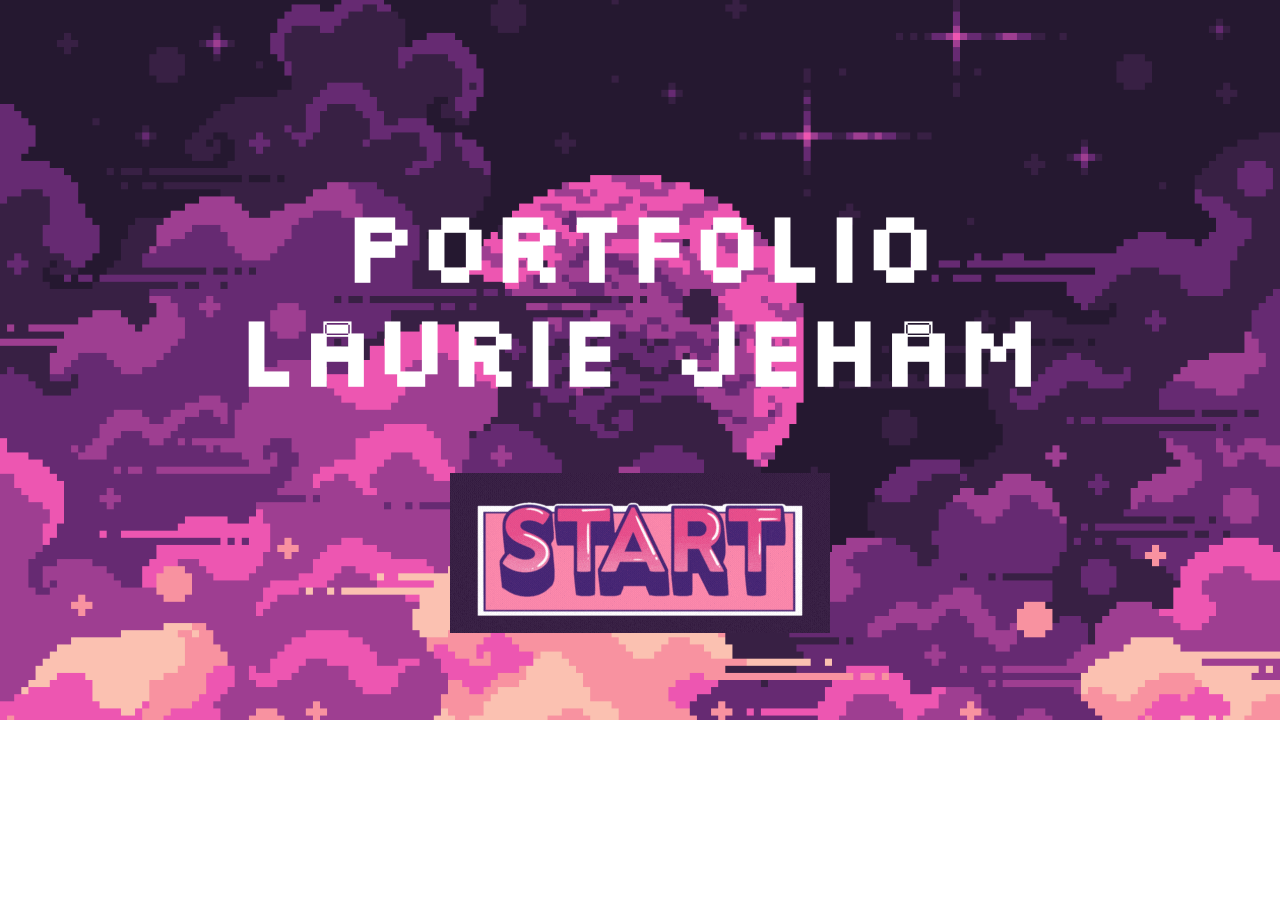
<file: index.html>
<!DOCTYPE html>
<html lang="en">
<head>
    <meta charset="UTF-8">
    <title>Title</title>
    <link href="style/index.css" rel="stylesheet">
</head>
<body>
<div class="starter">
    <div class ="titre">
        <h1>PORTFOLIO</h1>
        <h1 class="name">LAURIE JEHAM</h1>
        <a href="page/presentation.html" class="start" ><img src="img/startbutton.gif"></a>
    </div>
</div>
</body>
</html>
</file>
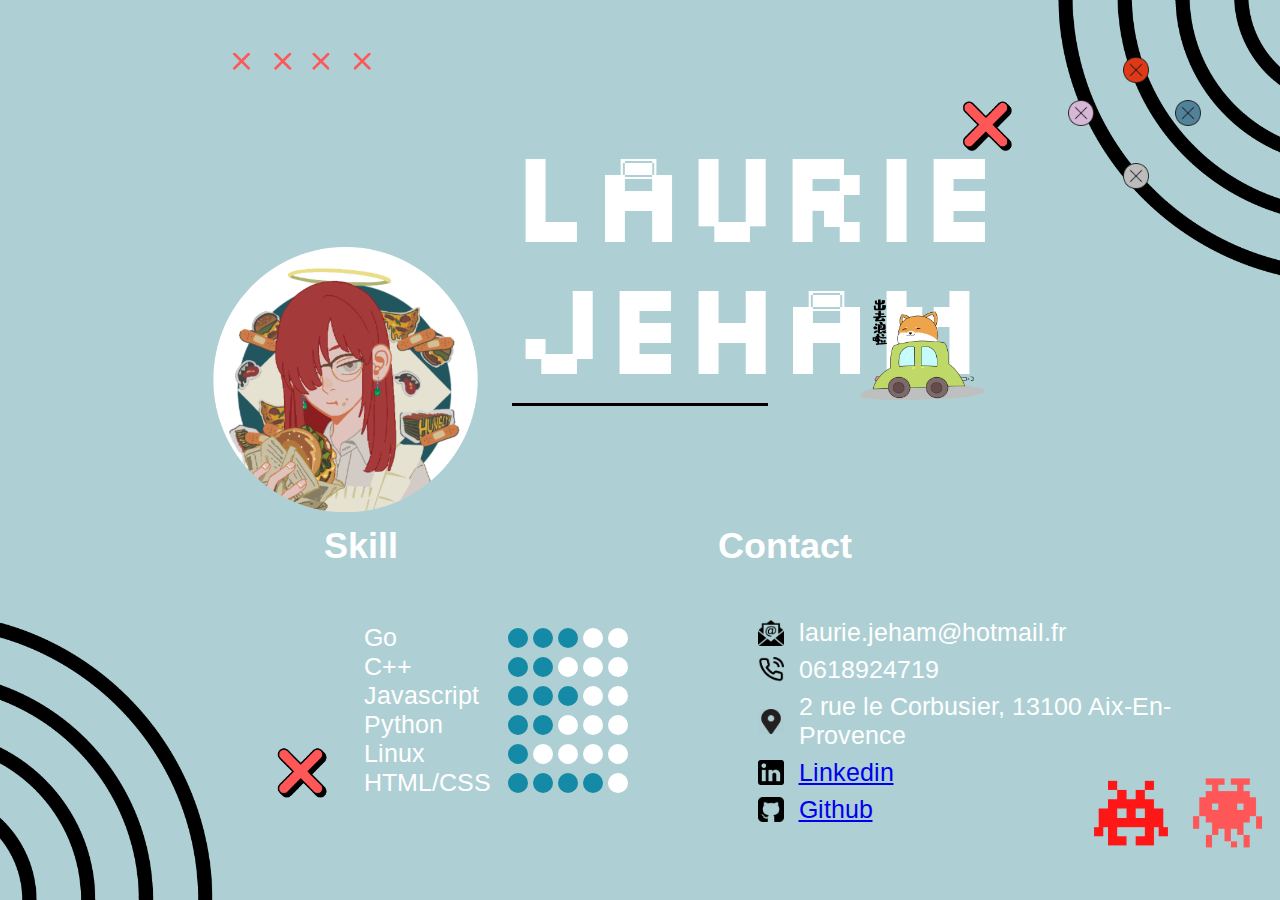
<file: page/contact.html>
<!DOCTYPE html>
<html lang="en">
<head>
    <meta charset="UTF-8">
    <title>Title</title>
    <link href="../style/contact.css" rel="stylesheet">
</head>
<body>
<div class ="container">
    <div class ="redirection">
        <div class="one">
            <div class="red_projets"><a href="project.html"><img class="up_cross cross" src="../img/red_cross.png">
                <span class="caption">PROJETS</span>
            </a></div>
        </div>
        <div class="two">
            <div class="blue_contact">
                <a href="contact.html">
                    <img class="right_cross cross" src="../img/blue_cross.png">
                    <span class="caption_contact">CONTACT</span></a>
            </div>
        </div>
        <div class="three">
            <div class="grey_stage">
                <a href="stage.html">
                    <img class="bottom_cross cross" src="../img/gray_cross.png">
                    <span class="caption_stage">STAGE</span></a>
            </div>
        </div>
        <div class="four">
            <div class="pink_presentation">
                <a href="presentation.html">
                    <img class="left_cross cross" src="../img/pink_cross.png">
                    <span class="caption_pres">PRESENTATION</span></a>
            </div>
        </div>
    </div>
    <div class="title">
        <h1>LAURIE JEHAM</h1>
        <img class ="shib" src="../img/icon_shiba.png">
    </div>
 <img class="profil_picture" src="../img/profil_picture.png">
    <div class = "text">
        <div class = "skills">
            <h2 class ="title2">Skill</h2>
            <div class ="skill_rate">
                <ul>
                    <li>Go</li>
                    <li>C++</li>
                    <li>Javascript</li>
                    <li>Python</li>
                    <li>Linux</li>
                    <li>HTML/CSS</li>
                </ul>
                <div class ="point_skill">
                <div class="circle_go circle_pack">
                    <div class="blue_circle"></div>
                    <div class="blue_circle"></div>
                    <div class="blue_circle"></div>
                    <div class="white_circle"></div>
                    <div class="white_circle"></div>
                </div>
                <div class="circle_c circle_pack">
                    <div class="blue_circle"></div>
                    <div class="blue_circle"></div>
                    <div class="white_circle"></div>
                    <div class="white_circle"></div>
                    <div class="white_circle"></div>
                </div>
                <div class="circle_js circle_pack">
                    <div class="blue_circle"></div>
                    <div class="blue_circle"></div>
                    <div class="blue_circle"></div>
                    <div class="white_circle"></div>
                    <div class="white_circle"></div>
                </div>
                <div class="circle_python circle_pack">
                    <div class="blue_circle"></div>
                    <div class="blue_circle"></div>
                    <div class="white_circle"></div>
                    <div class="white_circle"></div>
                    <div class="white_circle"></div>
                </div>
                <div class="circle_linux circle_pack">
                    <div class="blue_circle"></div>
                    <div class="white_circle"></div>
                    <div class="white_circle"></div>
                    <div class="white_circle"></div>
                    <div class="white_circle"></div>
                </div>
                <div class="circle_html circle_pack">
                    <div class="blue_circle"></div>
                    <div class="blue_circle"></div>
                    <div class="blue_circle"></div>
                    <div class="blue_circle"></div>
                    <div class="white_circle"></div>
                </div>
                </div>
            </div>

        </div>
        <div class = "contact">
           <h2 class ="title2">Contact</h2>
            <ul class="information">
                <li><img class="icon" src="../img/icon_mail.png">laurie.jeham@hotmail.fr</li>
                <li><img class="icon" src="../img/icon_phone.png">0618924719</li>
                <li><img class="icon" src="../img/icon_pointer.png">2 rue le Corbusier, 13100 Aix-En-Provence</li>
                <li><img class="icon" src="../img/logo_linkedin.png"><a href="https://www.linkedin.com/in/laurie-jeham-9156a6168/?originalSubdomain=fr">Linkedin</a></li>
                <li><img class="icon" src="../img/logo_github.png"><a href="https://github.com/Lunasphys">Github</a></li>
            </ul>
        </div>
    </div>
</div>
</body>
</html>
</file>
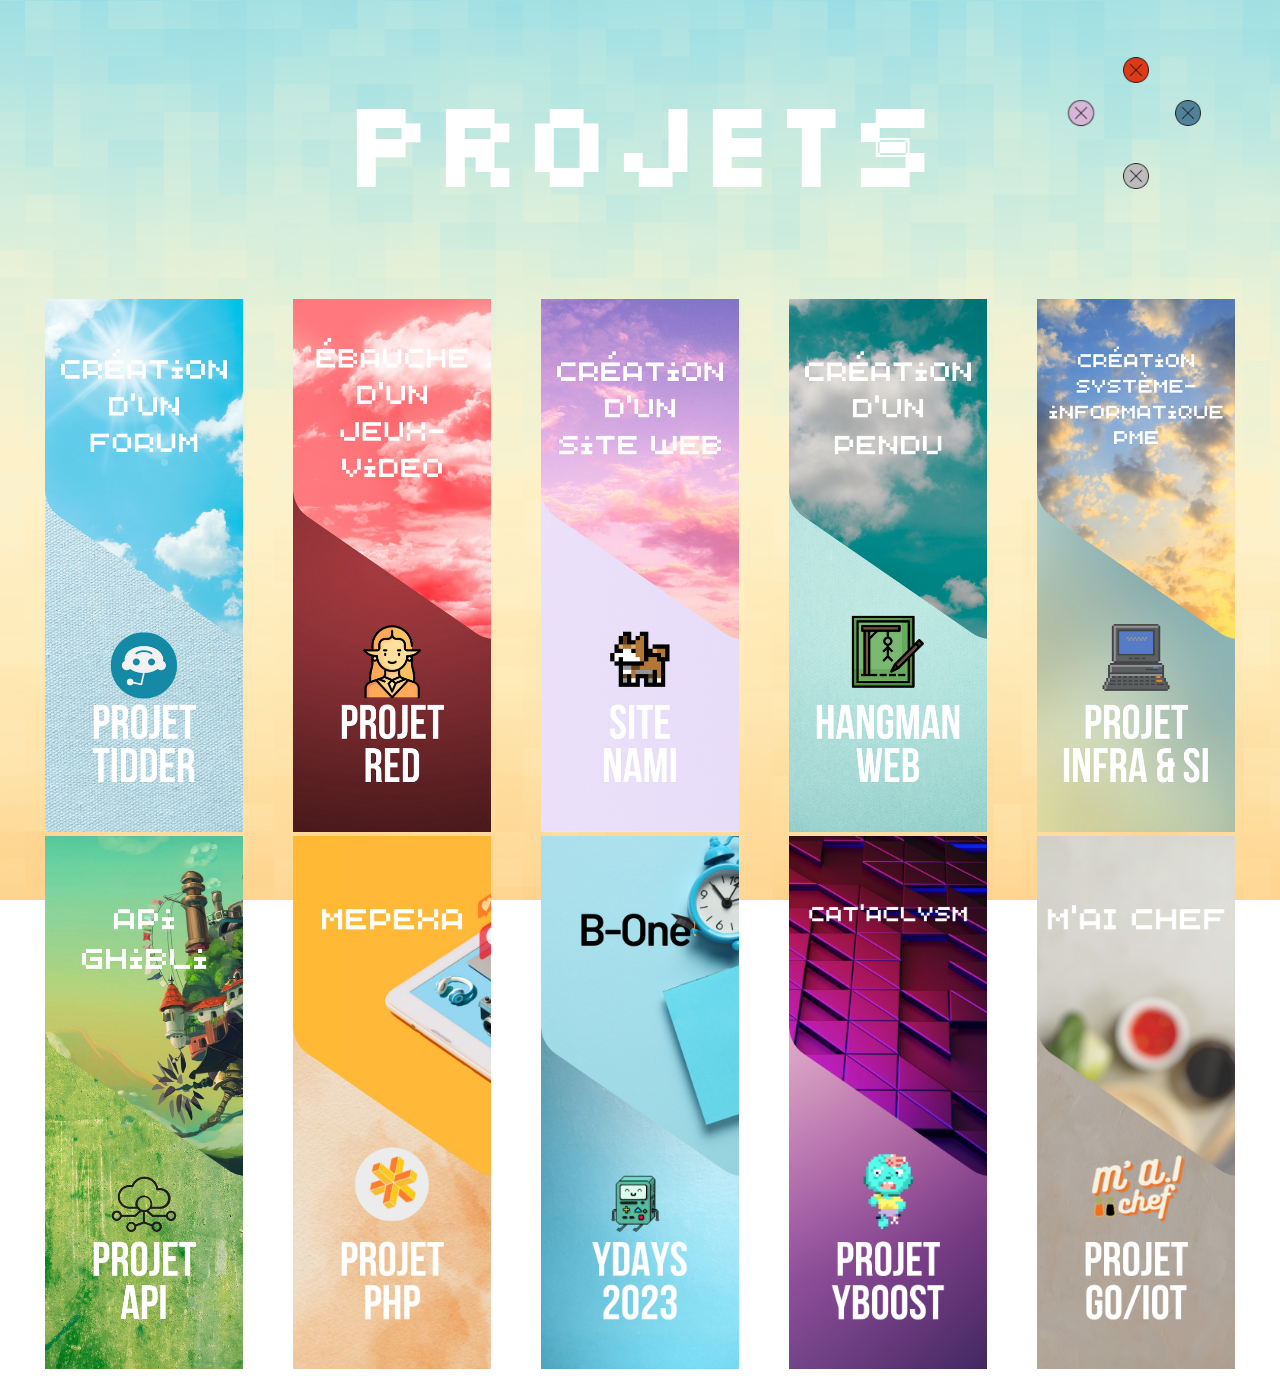
<file: page/project.html>
<!DOCTYPE html>
<html lang="en">
<head>
    <meta charset="UTF-8">
    <title>Title</title>
    <link href="../style/project.css" rel="stylesheet">
</head>
<body>

<div class="container">
    <div class="title">
        <h1>PROJETS</h1>
    </div>
    <div class ="redirection">
        <div class="one">
            <div class="red_projets"><a href="project.html"><img class="up_cross cross" src="../img/red_cross.png">
                <span class="caption">PROJETS</span>
            </a></div>
        </div>
        <div class="two">
            <div class="blue_contact">
                <a href="contact.html">
                    <img class="right_cross cross" src="../img/blue_cross.png">
                    <span class="caption_contact">CONTACT</span></a>
            </div>
        </div>
        <div class="three">
            <div class="grey_stage">
                <a href="stage.html">
                    <img class="bottom_cross cross" src="../img/gray_cross.png">
                    <span class="caption_stage">STAGE</span></a>
            </div>
        </div>
        <div class="four">
            <div class="pink_presentation">
                <a href="presentation.html">
                    <img class="left_cross cross" src="../img/pink_cross.png">
                    <span class="caption_pres">PRESENTATION</span></a>
            </div>
        </div>
    </div>
    <div class="projects_case">
        <div class="projet_tidder popup" onclick="myFunction()">
            <div class="popuptext" id="myPopup">
                <div class="container_popup">
                    <div class="title_popup">
                        <h2>Projet Tidder</h2>
                        <img class="logo_tidder" src="../img/logo_tidder.png">
                    </div>
                    <div class="first_square">
                        <p class="text_pres_hangman">L'idée de base était la création d'un forum. Le projet s'est étoffé pour devenir un réseau social à part entière aux allures de Reddit.
                            Création de compte, création de sujet, forum communautaire, upvote, ban, admin, modérateur, barre de recherche.
                            Nous étions 3 pour réaliser ce projet durant 3 mois.
                            Ce fut lus gros projet de l'année. Ce projet nous a permis de passer devant un second jury et de gagner la possibilité de présenter ce projet aux Ydays de l'année prochaine. </p>
                        <div class="github_link">
                            <p>Lien Github</p>
                            <a href="https://github.com/Nimajjj/Tidder"><img class="icon_gith" src="../img/icon_github.png"></a>
                        </div>
                    </div>
                    <div class="second_square">
                        <div class="img_project">
                            <img class="tidder_img" src="../img/img_tidder.png">
                        </div>
                        <div class="technologies">
                            <p>Technologies</p>
                            <div class="first_line">
                                <img class="logo" src="../img/logo_go.png">
                                <img class="logo" src="../img/JavaScript_logo.png">
                            </div>
                            <div class="second_line">
                                <img class="logo" src="../img/logo_html.png">
                                <img class="logo css" src="../img/logo_css.png">
                            </div>
                            <div class="third_line"><img class="logo" src="../img/logo_mysql.png"></div>
                        </div>
                    </div>
                </div>
            </div>
            <img class ="pres_projet" src="../img/tidder.png">
        </div>
        <div class="projet_red popup" onclick="myFunction2()"><img class ="pres_projet" src="../img/redproject.png">
            <div class="popuptext" id="myPopup2">
                <div class="container_popup">
                    <div class="title_popup">
                        <h2>Projet Red</h2>
                        <img class="logo_tidder" src="../img/elves.png">
                    </div>
                    <div class="first_square">
                        <p class="text_pres">Le Projet Red nous a forcé à réutiliser notre apprentissage sur un cas concret afin de comprendre et valider les notions que nous avions vu durant le premier module.
                            Grâce au Challenge Go nous avons pu construire une ébauche d’un jeu vidéo. Ce fut la prémière grosse épreuve de l'année et l'une des expériences qui m'a le plus plû.
                        </p>
                        <div class="github_link">
                            <p>Lien Github</p>
                            <a href="https://github.com/Lunasphys/Project-Red"><img class="icon_gith" src="../img/icon_github.png"></a>
                        </div>
                    </div>
                    <div class="second_square">
                        <div class="img_project">
                            <img class="tidder_img" src="../img/img_redproject.PNG">
                        </div>
                        <div class="technologies">
                            <p>Technologies</p>
                            <div class="first_line">
                                <img class="logo" src="../img/logo_go.png">
                            </div>
                        </div>
                    </div>
                </div>
            </div>
        </div>
        <div class="projet_nami popup" onclick="myFunction3()"><img class ="pres_projet" src="../img/nami.png">
            <div class="popuptext" id="myPopup3">
                <div class="container_popup">
                    <div class="title_popup">
                        <h2>Site Web Nami</h2>
                        <img class="logo_tidder" src="../img/logo_nami.png">
                    </div>
                    <div class="first_square">
                        <p class="text_pres_hangman">Offrir un site internet complet permettant de suivre l'actualité de Nami et d'y retrouver ses photos, déplacements et contenu exclusif à ce site. Il a pour but de renforcer le lien qui pourrait se créer entre la cible du site et l'objet de celui-ci. ainsi que fidéliser et obtenir une proximité avec les visiteurs du site. J'ai adoré créer un site qui avait pour thème mon propre chien. Projet effectué en binome pendant deux mois.
                            Ce fut le premier projet où il a fallut utiliser du JavaScript. Le site web est coloré et possède un design "fun".
                        </p>
                        <div class="github_link">
                            <p>Lien Github</p>
                            <a href="https://github.com/Lunasphys/tp-site-nami"><img class="icon_gith" src="../img/icon_github.png"></a>
                        </div>
                    </div>
                    <div class="second_square">
                        <div class="img_project">
                            <img class="tidder_img" src="../img/img_namisite.PNG">
                        </div>
                        <div class="technologies">
                            <p>Technologies</p>
                            <div class="second_line">
                                <img class="logo" src="../img/logo_html.png">
                                <img class="logo css" src="../img/logo_css.png">
                            </div>
                            <div class="third_line"><img class="logo" src="../img/JavaScript_logo.png"></div>
                        </div>
                    </div>
                </div>
            </div>
        </div>
        <div class="projet_hangman popup" onclick="myFunction4()"><img class ="pres_projet" src="../img/pendu.png">
            <div class="popuptext" id="myPopup4">
                <div class="container_popup">
                    <div class="title_popup">
                        <h2>Hangman Web</h2>
                        <img class="logo_tidder" src="../img/icon_hangman.png">
                    </div>
                    <div class="first_square">
                        <p class="text_pres_hangman">Avant de ce lancer sur ce projet, nous avions déjà fait une ébauche d'un jeu "pendu" qui fonctionnait seulement sur le terminal à l'aide du langage Go. Pour aller plus loin, il nous a été demandé cette fois de créer un "réel" jeu sur notre navigateur en l'hébergeant sur notre serveur local. Les réglèes étaient simples, elles reprenaient évidemment toutes les règles du célébre jeu. Il y avait en base de donnée des mots prédéfinis aléatoires à chaque partie ainsi que la sauvegarde de chaque lettre utilisée.
                        </p>
                        <div class="github_link">
                            <p>Lien Github</p>
                            <a href="https://github.com/MaxYnovobry/Hangman"><img class="icon_gith" src="../img/icon_github.png"></a>
                        </div>
                    </div>
                    <div class="second_square">
                        <div class="img_project">
                            <img class="tidder_img" src="../img/img_hangman.PNG">
                        </div>
                        <div class="technologies">
                            <p>Technologies</p>
                            <div class="first_line">
                                <img class="logo" src="../img/logo_go.png">
                                <img class="logo" src="../img/JavaScript_logo.png">
                            </div>
                            <div class="second_line">
                                <img class="logo" src="../img/logo_html.png">
                                <img class="logo css" src="../img/logo_css.png">
                            </div>
                        </div>
                    </div>
                </div>
            </div></div>
        <div class="projet_infra popup" onclick="myFunction5()"><img class ="pres_projet" src="../img/infra.png">
            <div class="popuptext" id="myPopup5">
                <div class="container_popup">
                    <div class="title_popup">
                        <h2>Projet Infra</h2>
                        <img class="logo_tidder" src="../img/logo_infra.png">
                    </div>
                    <div class="first_square">
                        <p class="text_pres_hangman">
                            Il a fallu simuler la mise en place d’un SI d’une petite entreprise.
                            Le but était de proposer une architecture comprenant un pare-feu (avec DHCP, DNS, filtrage réseau, routage…), 2 clients (1 windows et 1 linux), 1 serveur linux (sauvegarde) , 1 serveur linux (hébergement site web)
                            Il fallait que l’accès au serveur linux sauvegarde puisse se faire seulement via le réseau interne de la société et l'accès au site web via le réseau internet ou externe.
                        Ce projet a été très compliqué à mettre en place et a demandé beaucoup de recherche personnelle. J'en suis sortie grandit et ai appris beaucoup de compétences.</p>
                        <div class="github_link">
                            <p>Lien Github</p>
                            <a href="https://github.com/Lunasphys/Maquette_reseau"><img class="icon_gith" src="../img/icon_github.png"></a>
                        </div>
                    </div>
                    <div class="second_square">
                        <div class="img_project">
                            <img class="tidder_img" src="../img/img_infra.png">
                        </div>
                        <div class="technologies">
                            <p>Technologies</p>
                            <div class="first_line">
                                <img class="logo" src="../img/ubuntu.png">
                                <img class="logo" src="../img/vmware.png">
                            </div>
                            <div class="second_line">
                                <img class="logo" src="../img/logo_html.png">
                                <img class="logo css" src="../img/logo_css.png">
                            </div>
                            <div class="third_line">
                                <img class="logo_one" src="../img/pfsense.png">
                            </div>
                            <div class="third_line">
                                <img class="logo_one" src="../img/apache.png">
                            </div>
                        </div>
                    </div>
                </div>
            </div>
        </div>
        <div class="projet_api popup" onclick="myFunction6()"><img class ="pres_projet" src="../img/api_project.png">
            <div class="popuptext" id="myPopup6">
                <div class="container_popup">
                    <div class="title_popup">
                        <h2>Projet Ghibli</h2>
                        <img class="logo_tidder" src="../img/logo_api.png">
                    </div>
                    <div class="first_square">
                        <p class="text_pres_hangman">
                            Réalisation d’une application en binôme dont le back-end a été réalisé en GO exploitant les données d’une API. Nous avons décidé de prendre une API sur l'univers Ghibli, en effet, ce dernier permettait d'avoir accès à l'ensemble des films de ce studio d'animation. En cliquant sur un titre, nous avions accès à l'affiche du film, ainsi qu'au lieux et aux différents personnages.
                            Ce n'est pas tout, chaque personnage avait aussi sa propre description, en passant de sa couleur de cheveux à son âge ou bien le film dans lequel il apparait.
                        </p>
                        <div class="github_link">
                            <p>Lien Github</p>
                            <a href="https://github.com/MaxYnovobry/GroupieTracker"><img class="icon_gith" src="../img/icon_github.png"></a>
                        </div>
                    </div>
                    <div class="second_square">
                        <div class="img_project">
                            <img class="ghibli_img" src="../img/ghibli2.png">
                        </div>
                        <div class="technologies">
                            <p>Technologies</p>
                            <div class="first_line">
                                <img class="logo" src="../img/logo_go.png">
                                <img class="logo" src="../img/JavaScript_logo.png">
                            </div>
                            <div class="second_line">
                                <img class="logo" src="../img/logo_html.png">
                                <img class="logo css" src="../img/logo_css.png">
                            </div>
                        </div>
                    </div>
                </div>
            </div>
        </div>
        <div class="projet_mepexa popup" onclick="myFunction7()"><img class ="pres_projet" src="../img/mepexagrand.png">
            <div class="popuptext" id="myPopup7">
                <div class="container_popup">
                    <div class="title_popup">
                        <h2>Projet Mepexa</h2>
                        <img class="logo_tidder" src="../img/v1.PNG">
                    </div>
                    <div class="first_square">
                        <p class="text_pres_hangman">
                            Réalisation d’un réseau social en PHP front et back. En équipe de trois, nous avons pu réaliser le site Mepexa qui est l'expression au plus proche des fonctionnalités obligatoire afin de considérer un site, un réseau social. Mur, réactions de posts, ajouts/suppression d'amis, recherche d'ami, visualisation de ses posts, commentaires, lgs, utilasateurs anonyme.
                        </p>
                        <div class="github_link">
                            <p>Lien Github</p>
                            <a href="https://github.com/Bardak8/Mepexa"><img class="icon_gith" src="../img/icon_github.png"></a>
                        </div>
                    </div>
                    <div class="second_square">
                        <div class="img_project">
                            <img class="ghibli_img" src="../img/mepexa.JPG">
                        </div>

                        <div class="technologies">
                            <p>Technologies</p>
                            <div class="first_line">
                                <img class="logo" src="../img/phpmysql.png">
                                <img class="logo" src="../img/JavaScript_logo.png">
                            </div>
                            <div class="second_line">
                                <img class="logo" src="../img/logo_html.png">
                                <img class="logo css" src="../img/logo_css.png">
                            </div>
                        </div>
                    </div>
                </div>
            </div>
        </div>
        <div class="projet_bone popup" onclick="myFunction8()"><img class ="pres_projet" src="../img/bonegrand.png">
            <div class="popuptext" id="myPopup8">
                <div class="container_popup">
                    <div class="title_popup">
                        <h2>Projet Mepexa</h2>
                        <img class="logo_tidder" src="../img/bonelogo.png">
                    </div>
                    <div class="first_square">
                        <p class="text_pres_hangman">
                            Mise en place pendant les YDays d'un site qui permettrait à chaque nouvel élève de mieux s'intégrer à l'école. En effet l'extranet de notre école n'était pas la plus compréhensible et il était facile de se perdre. Nous trouvions qu'il manquait de praticité ainsi que de lisibilité. Le plus important était d'avoir en première page le planning des cours grace à l'API Hypperplanning ainsi que d'avoir accès à ses notes. En second temps il y avait une page pour connaitre plus facilement l'école, grâce à un plan 3D de l'établissement, un trombinoscope regroupant l'administration ainsi que les élèves de sa classe. Une page était consacré aux offres proposés par les partenaires Ynov, et une autre page était consacré aux news de chaques pôles écoles.
                        </p>
                        <div class="github_link">
                            <p>Lien Github</p>
                            <a href="https://github.com/B-One-Ynov"><img class="icon_gith" src="../img/icon_github.png"></a>

                        </div>
                    </div>
                    <div class="second_square">
                        <div class="img_project">
                            <img class="ghibli_img" src="../img/bone.jpg">
                        </div>

                        <div class="technologies">
                            <p>Technologies</p>
                            <div class="first_line">
                                <img class="logo" src="../img/logo_go.png">
                                <img class="logo" src="../img/JavaScript_logo.png">
                            </div>
                            <div class="second_line">
                                <img class="logo" src="../img/logo_html.png">
                                <img class="logo css" src="../img/logo_css.png">
                            </div>
                        </div>
                    </div>
                </div>
            </div>
        </div>
        <div class="projet_cataclysm popup" onclick="myFunction9()"><img class ="pres_projet" src="../img/cataclysmgrand.png">
            <div class="popuptext" id="myPopup9">
                <div class="container_popup">
                    <div class="title_popup">
                        <h2>Projet Cat'aclysm</h2>
                        <img class="logo_tidder" src="../img/logo_cataclysm.png">
                    </div>
                    <div class="first_square">
                        <p class="text_pres_hangman">
                            Entrez dans le monde le plus mignon et le plus chaotique que vous ayez jamais vu avec Cataclysm: Claw of the Dead.
                            Avec des chats, des zombies et une stratégie de défense, vous devrez protéger vos territoires contre les hordes de morts-vivants.
                            Mais ne vous laissez pas tromper par l'environnement adorable, car la bataille pour la survie est intense et exigeante.
                            Avec des couleurs vives et des designs enchanteurs, notre jeu offre une expérience de Tower Defense unique que vous n'avez jamais vue auparavant.
                            Obtenez votre dose de stratégie et d'action avec notre jeu qui vous promet un cataclysme tout à fait craquant !
                            <br>
                            Réalisation d'un jeu lors des YBoosts (projet à faire en équipe une semaine sur deux sur une période de 7 mois regroupant des B1 et B2 en informatique dans notre cas). Un tower défense en style pixel. Avec le temps donné nous avons eu le temps de faire un niveau avec plusieurs vagues. Hormis les musiques, les fonctionnalités ainsi que la direction artistique nous est propre. Dans ce projet (étant donné que nous pouvions choisir notre propre rôle) j'ai choisi de faire parti de l'équipe DA. J'ai aussi réalisé le power point de présentation.
                        <div class="github_link">
                            <p>Lien Github</p>
                            <a href="https://github.com/Ayfri/Cat-aclysm-Claw-of-the-Dead"><img class="icon_gith" src="../img/icon_github.png"></a>
                            <a href="https://www.canva.com/design/DAFh2XYn2Xg/QHKJeyHgz3HyuMLtLlVO_g/edit"><img class="icon_gith" src="../img/logo_canva.png"></a>
                        </div>
                    </div>
                    <div class="second_square">
                        <div class="img_project">
                            <img class="ghibli_img" src="../img/cataclysm.png">

                        </div>

                        <div class="technologies">
                            <p>Technologies</p>
                            <div class="first_line">
                                <img class="logo" src="../img/logo_asprite.png">
                                <img class="logo" src="../img/godot_asprit.png">
                            </div>
                        </div>
                    </div>
                </div>
            </div>
        </div>
        <div class="projet_maichef popup" onclick="myFunction10()"><img class ="pres_projet" src="../img/maichefgrand.png">
            <div class="popuptext" id="myPopup10">
                <div class="container_popup">
                    <div class="title_popup">
                        <h2>Projet M'AI CHEF</h2>
                        <img class="logo_tidder" src="../img/logo_maichef.png">
                    </div>
                    <div class="first_square">
                        <p class="text_pres_hangman">
                            Ne perdez plus de de temps à vous demander ce qu'il reste dans votre frigo.
                            <br>
                            Construisez, personnalisez et maitriser vos frigos.
                            <br>
                            Imaginez, ajoutez, organisez et façonnez vos espaces gourmands à votre goût !
                            <br>
                            Mise en place d'un projet qui permettrait la gestion complète de son réfrigérateur. Ce site permet de créer un compte et d'y ajouter les aliments présents dans son frigo (ainsi que la quantité). Nous pouvons également ajouter celui d'une tiers personne si nous vivons avec quelqu'un d'autre ou si nous souhaitons avoir accès à celui de notre famille. Grâce à l'IOT il est également possible de savoir en temps réel la température de réfrigérateur pour pouvoir au mieux la contrôler et savoir s'il y a un déréglement.
                        </p>
                        <div class="github_link">
                            <p>Lien Github</p>
                            <a href="https://github.com/Nimajjj/M-AiChef-Web"><img class="icon_gith" src="../img/icon_github.png"></a>

                        </div>
                    </div>
                    <div class="second_square">
                        <div class="img_project">
                            <img class="ghibli_img" src="../img/maichefsite.png">
                        </div>

                        <div class="technologies">
                            <p>Technologies</p>
                            <div class="first_line">
                                <img class="logo" src="../img/logo_go.png">
                                <img class="logo" src="../img/logo_c++.png">
                            </div>
                            <div class="second_line">
                                <img class="logo" src="../img/logo_html.png">
                                <img class="logo css" src="../img/logo_css.png">
                            </div>
                            <div class="second_line">
                                <img class="logo" src="../img/logo_arduino.png">
                                <img class="logo css" src="../img/logo_xamp.png">
                            </div>
                        </div>
                    </div>
                </div>
            </div>
        </div>
    </div>
</div>
<script src="../js/project.js"></script>
</body>
</html>
</file>
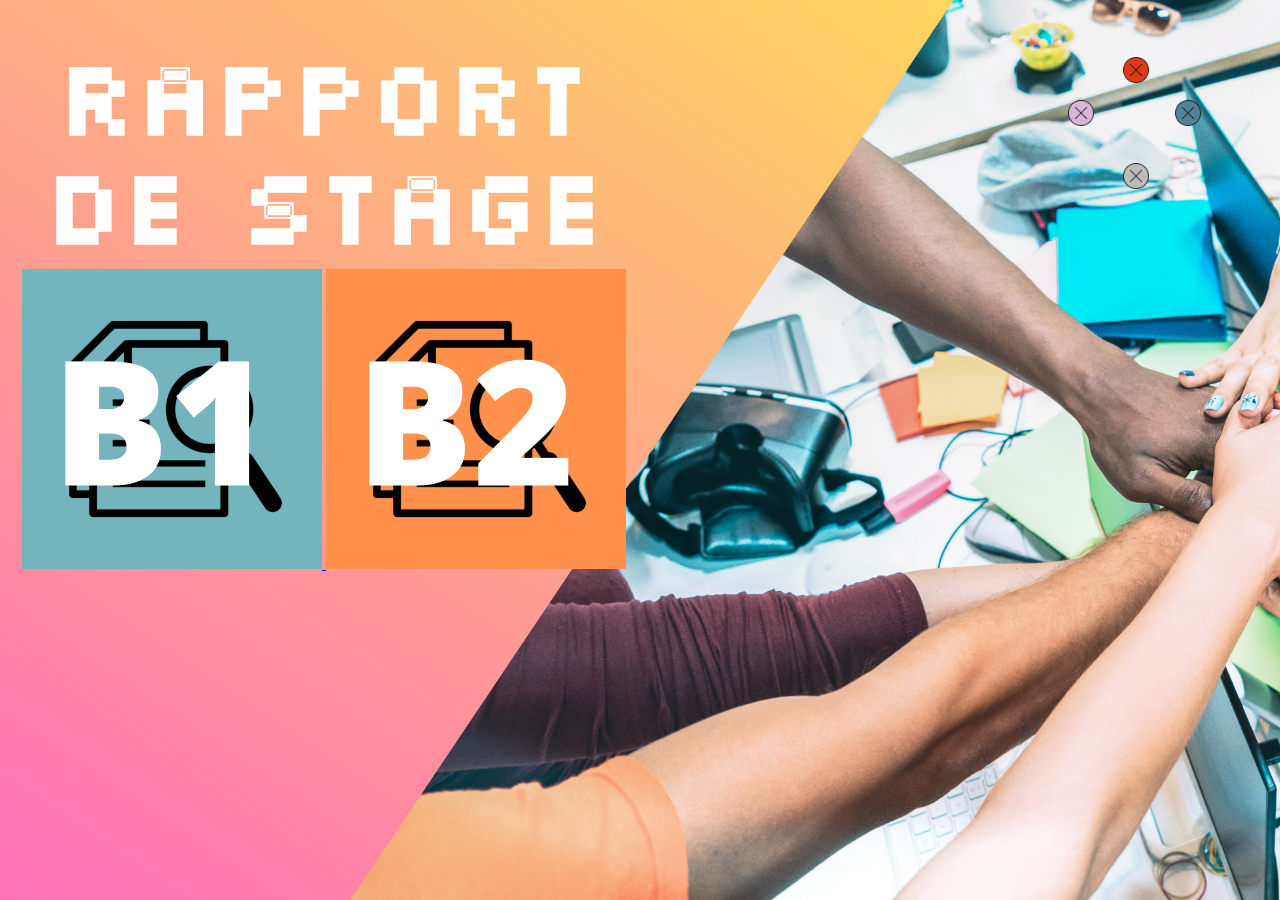
<file: page/stage.html>
<!DOCTYPE html>
<html lang="en">
<head>
    <meta charset="UTF-8">
    <title>Title</title>
    <link href="../style/stage.css" rel="stylesheet">
</head>
<body>
<div class="container">
    <div class ="redirection">
        <div class="one">
            <div class="red_projets"><a href="project.html"><img class="up_cross cross" src="../img/red_cross.png">
                <span class="caption">PROJETS</span>
            </a></div>
        </div>
        <div class="two">
            <div class="blue_contact">
                <a href="contact.html">
                    <img class="right_cross cross" src="../img/blue_cross.png">
                    <span class="caption_contact">CONTACT</span></a>
            </div>
        </div>
        <div class="three">
            <div class="grey_stage">
                <a href="stage.html">
                    <img class="bottom_cross cross" src="../img/gray_cross.png">
                    <span class="caption_stage">STAGE</span></a>
            </div>
        </div>
        <div class="four">
            <div class="pink_presentation">
                <a href="presentation.html">
                    <img class="left_cross cross" src="../img/pink_cross.png">
                    <span class="caption_pres">PRESENTATION</span></a>
            </div>
        </div>
    </div>
    <div class="title">
        <h1>RAPPORT</h1>
        <h1 class = "h1title" >DE STAGE </h1>


            <a href="stageb1.html">
                <img class = "logo_dossier" src="../img/B1.png">
            </a>
            <a href="stageb2.html">
                <img class = "logo_dossier" src="../img/B2.png">
            </a>


    </div>

</div>
</body>
</html>
</file>
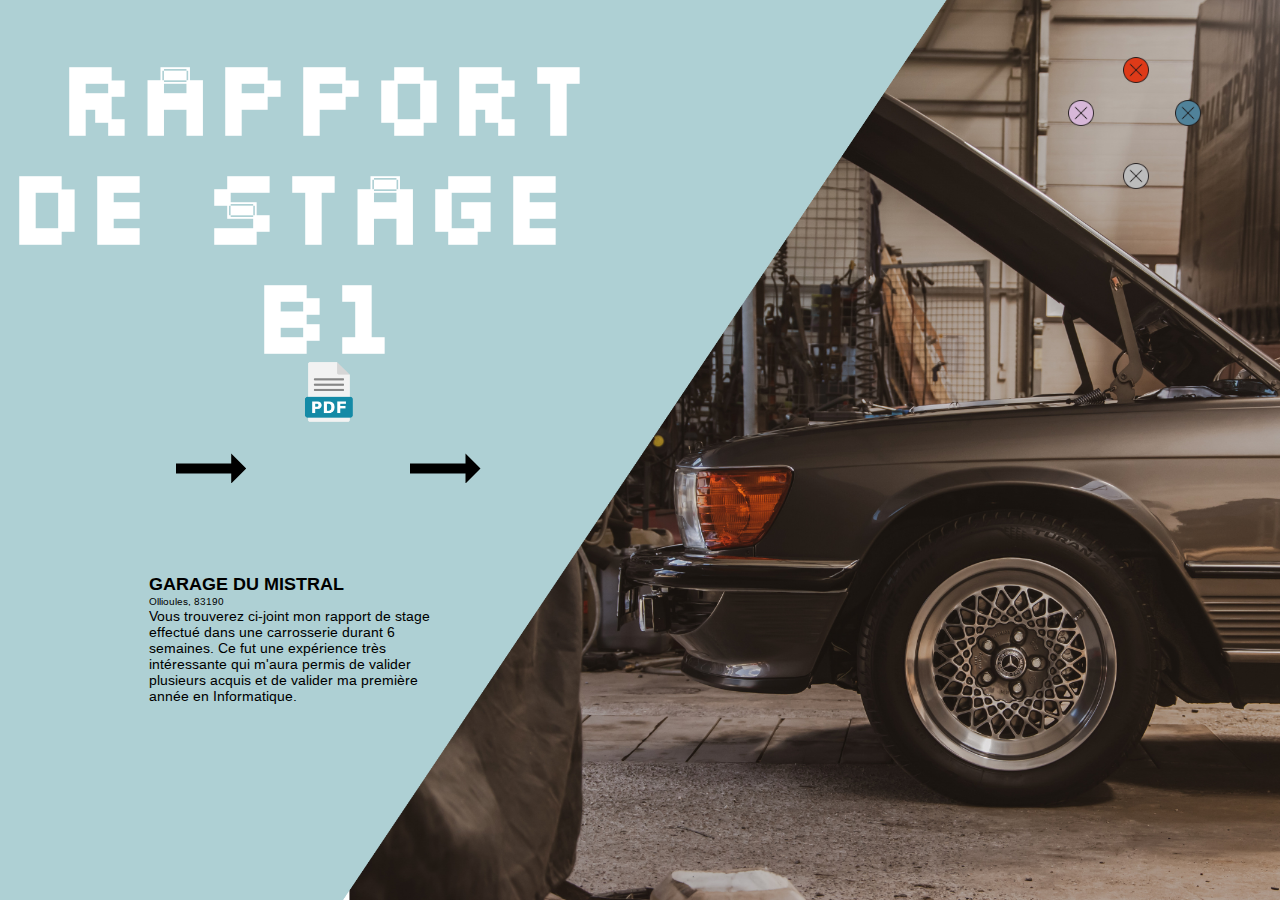
<file: page/stageb1.html>
<!DOCTYPE html>
<html lang="en">
<head>
    <meta charset="UTF-8">
    <title>Title</title>
    <link href="../style/stageb1.css" rel="stylesheet">
</head>
<body>
    <div class="container">
        <div class ="redirection">
            <div class="one">
                <div class="red_projets"><a href="project.html"><img class="up_cross cross" src="../img/red_cross.png">
                    <span class="caption">PROJETS</span>
                </a></div>
            </div>
            <div class="two">
                <div class="blue_contact">
                    <a href="contact.html">
                        <img class="right_cross cross" src="../img/blue_cross.png">
                        <span class="caption_contact">CONTACT</span></a>
                </div>
            </div>
            <div class="three">
                <div class="grey_stage">
                    <a href="stage.html">
                        <img class="bottom_cross cross" src="../img/gray_cross.png">
                        <span class="caption_stage">STAGE</span></a>
                </div>
            </div>
            <div class="four">
                <div class="pink_presentation">
                    <a href="presentation.html">
                        <img class="left_cross cross" src="../img/pink_cross.png">
                        <span class="caption_pres">PRESENTATION</span></a>
                </div>
            </div>
        </div>
        <div class="title">
            <h1>RAPPORT</h1>
            <h1>DE STAGE B1</h1>

        </div>

        <div class="lien_pdf">
            <div class="arrow"></div>
            <div class="middle">
                 <div class="text"> <a class="download" href="../img/rapport_de_stage.pdf" download> Click Me !</a></div>
            </div>
            <img class ="logo_pdf" src="../img/pdf.png">
        </div>
        <div class="zone_text">
            <h2>GARAGE DU MISTRAL</h2>
            <p class="lieux">Ollioules, 83190</p>
            <p class="explication">Vous trouverez ci-joint mon rapport de stage effectué dans une carrosserie durant 6 semaines.
            Ce fut une expérience très intéressante qui m'aura permis de valider plusieurs acquis et de valider ma première année en Informatique. </p>
        </div>
    </div>
</body>
</html>
</file>
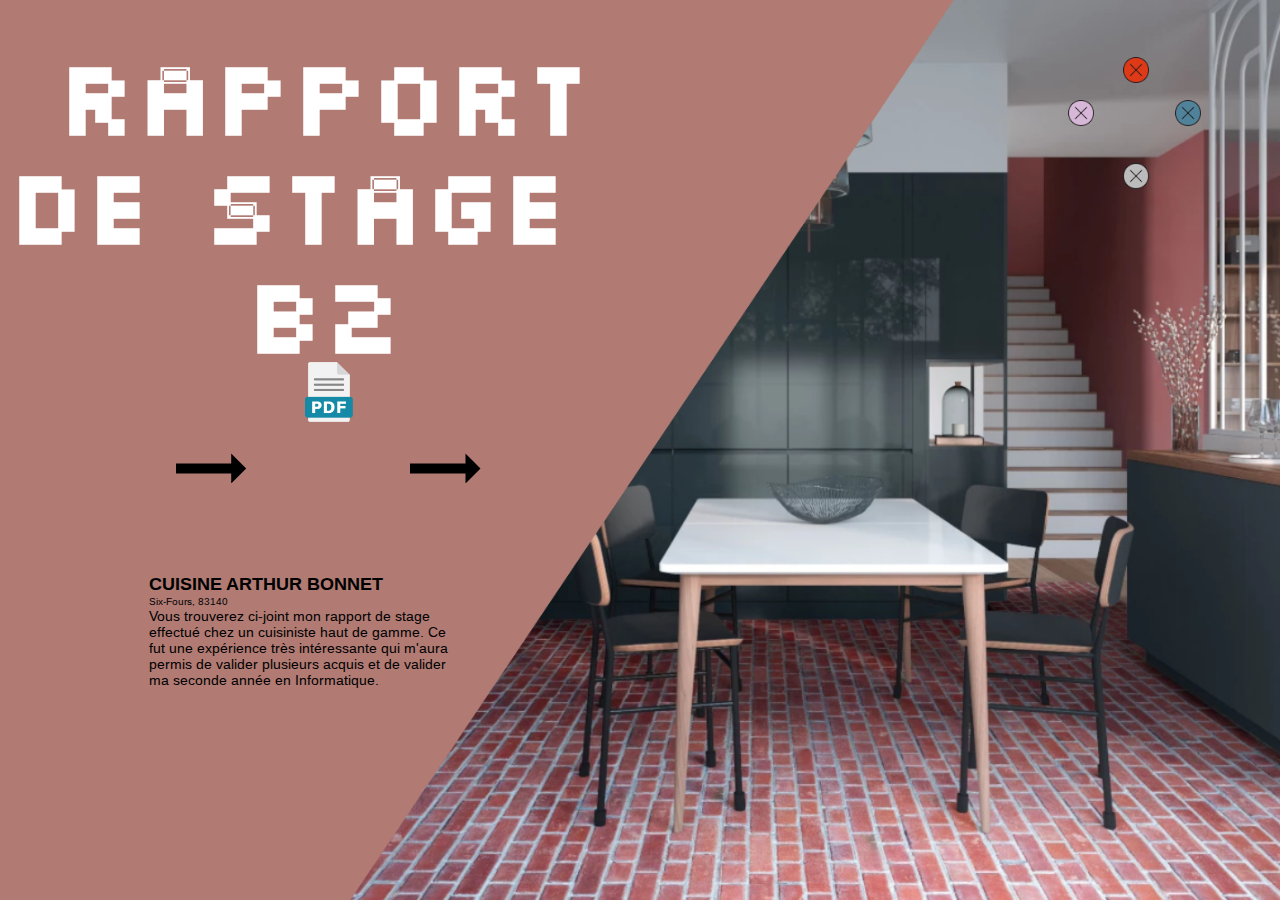
<file: page/stageb2.html>
<!DOCTYPE html>
<html lang="en">
<head>
    <meta charset="UTF-8">
    <title>Title</title>
    <link href="../style/stageb2.css" rel="stylesheet">
</head>
<body>
<div class="container">
    <div class ="redirection">
        <div class=" button one">
            <div class="red_projets"><a href="project.html"><img class="up_cross cross" src="../img/red_cross.png">
                <span class="caption">PROJETS</span>
            </a></div>
        </div>
        <div class="button two">
            <div class="blue_contact">
                <a href="contact.html">
                    <img class="right_cross cross" src="../img/blue_cross.png">
                    <span class="caption_contact">CONTACT</span></a>
            </div>
        </div>
        <div class="button three">
            <div class="grey_stage">
                <a href="stage.html">
                    <img class="bottom_cross cross" src="../img/gray_cross.png">
                    <span class="caption_stage">STAGE</span></a>
            </div>
        </div>
        <div class="button four">
            <div class="pink_presentation">
                <a href="presentation.html">
                    <img class="left_cross cross" src="../img/pink_cross.png">
                    <span class="caption_pres">PRESENTATION</span></a>
            </div>
        </div>
    </div>
    <div class="title">
        <h1>RAPPORT</h1>
        <h1>DE STAGE B2</h1>

    </div>

    <div class="lien_pdf">
        <div class="arrow"></div>
        <div class="middle">
            <div class="text"> <a class="download" href="../img/rapportstageb2.pdf" download> Click Me !</a></div>
        </div>
        <img class ="logo_pdf" src="../img/pdf.png">
    </div>
    <div class="zone_text">
        <h2>CUISINE ARTHUR BONNET</h2>
        <p class="lieux">Six-Fours, 83140</p>
        <p class="explication">Vous trouverez ci-joint mon rapport de stage effectué chez un cuisiniste haut de gamme.
            Ce fut une expérience très intéressante qui m'aura permis de valider plusieurs acquis et de valider ma seconde année en Informatique. </p>
    </div>
</div>
</body>
</html>
</file>
<file: style/index.css>
@font-face {
    font-family: 'slkscrb';
    src: url("../slkscr.ttf") format("truetype");
}

body {
    border: 0;
    padding: 0;
    background: no-repeat url("../img/background1.png");
    background-size: cover;
    color: white;

}

.starter {
    text-align: center;
    font-family: slkscrb, serif;
    font-size: 52px;
    margin-top: 16%;
}

h1 {
    margin-bottom: 0;
}

.name {
    margin-top: 0;
    margin-bottom: 5%;
}
</file>
<file: style/contact.css>
@font-face {
    font-family: 'slkscrb';
    src: url("../slkscr.ttf") format("truetype");
}

@font-face {
    font-family: 'arimob';
    src: url("../arimo_bold.ttf") format("truetype");
}

@font-face {
    font-family: 'arimor';
    src: url("../arimo_regular.ttf") format("truetype");
}


body {
    border: 0;
    padding: 0;
    background: no-repeat url("../img/fond_contact.png") center center fixed;
    background-size: cover;
    color: white;
}

.title {
    display: flex;
    justify-content: center;
    font-size: 66px;
    margin-top: 4%;
}

h1 {
    font-family: slkscrb, serif;
    width: 20vw;
    border-bottom: solid black;
}

h2 {
    font-family: arimob, serif;
    font-size: 36px;
}

.profil_picture {
    position: fixed;
    width: 22%;
    top: 27%;
    left: 16%;
}

.text {
    display: flex;
    justify-content: center;
    gap: 9%;
    margin-left: 25%;
}

ul {
    list-style-type: none;
}

li {
    display: flex;
}

.blue_circle {
    width: 20px;
    height: 20px;
    border-radius: 20px;
    background: #148AA6;
    margin-right: 5px;
}

.white_circle {
    width: 20px;
    height: 20px;
    border-radius: 20px;
    background: white;
    margin-right: 5px;
}

.circle_pack {
    display: flex;
    margin: 9px 0 9px 0;
}

.skill_rate {
    display: flex;
    font-family: arimor, serif;
    font-size: 25px;
}

.point_skill {
    align-self: center;
    margin-left: 17px;
}

.icon {
    width: 2.8vh;
    margin-right: 15px;
}

.contact {
    font-family: arimor, serif;
    font-size: 25px;
}

.information {
    margin-top: 50px;
}

.information li {
    margin : 8px 0 8px 0;
    align-items: center;
}

.shib {
    position: fixed;
    width: 17vh;
    top: 30%;
    left: 66%;
}

.redirection {
    position: fixed;
    width: 120px;
    height: 120px;
    min-width: 100px;
    min-height: 100px;
    top: 5vh;
    display: flex;
    flex-direction: column;
    justify-content: space-between;
    align-items: center;
    padding: 20px;
    right: 5vw;
}

.cross {
    width: 2vw;
}



.cross_up:hover {
    width: 18vw;
}

.hidden_up {
    transition: .5s ease;
    opacity: 0;
    position: absolute;
    transform: translate(-50%, -50%);
    left: 25.5vw;
    top: 45.5vh;
    text-align: center;

}

.cross {
    transition: transform .7s ease-in-out;
}
.cross:hover {
    transform: rotate(180deg);
}

.caption {
    transition: .5s ease;
    position: absolute;
    opacity: 0;
    transform: translate(-50%, -50%);
    text-align: center;
    font-size: 15px;
    top: -10px;
    left: 25px;
    color: white;
    font-family: slkscrb, serif;

}

.one:hover .caption {
    opacity: 1;
}

.caption_contact {
    transition: .5s ease;
    position: absolute;
    opacity: 0;
    transform: translate(-50%, -50%);
    text-align: center;
    font-size: 15px;
    bottom: 12px;
    left: 90px;
    color: white;
    font-family: slkscrb, serif;

}

.two:hover .caption_contact {
    opacity: 1;
}

.caption_stage {
    transition: .5s ease;
    position: absolute;
    opacity: 0;
    transform: translate(-50%, -50%);
    text-align: center;
    font-size: 15px;
    left: 25px;
    bottom: -20px;
    color: white;
    font-family: slkscrb, serif;

}

.three:hover .caption_stage {
    opacity: 1;
}

.caption_pres {
    transition: .5s ease;
    position: absolute;
    opacity: 0;
    transform: translate(-50%, -50%);
    text-align: center;
    font-size: 15px;
    bottom: 12px;
    right: 0px;
    color: white;
    font-family: slkscrb, serif;

}

.four:hover .caption_pres {
    opacity: 1;
}

.button {

}

.one, .two, .three, .four {
    position:absolute;
}

.one {
    top : 12px;
}

.two {
    top: 55px;
    right: 15px;
}

.three {
    bottom : 12px
}

.four {
    top: 55px;
    left: 12px;
}
</file>
<file: style/project.css>
@font-face {
    font-family: 'slkscrb';
    src: url("../slkscr.ttf") format("truetype");
}

@font-face {
    font-family: 'arimob';
    src: url("../arimo_bold.ttf") format("truetype");
}

@font-face {
    font-family: 'arimor';
    src: url("../arimo_regular.ttf") format("truetype");
}

@font-face {
    font-family: 'arcade';
    src: url("../arimo_regular.ttf") format("truetype");
}

body {
    border: 0;
    padding: 0;
    background: no-repeat url("../img/fond_projets.png") center center fixed;
    background-size: cover;
    color: white;
}
.title {
    margin: 10vh 0 8vh 0;
    text-align: center;
}

h1 {
    font-family: slkscrb, serif;
    font-size: 125px;
}

h2 {
    font-family: slkscrb, serif;
    font-size: 70px;
}


.projects_case {
    display: flex;
    flex-wrap: wrap;
    justify-content: center;
}

.pres_projet {
    margin: 0px 25px 0px 25px;
    width: 22vh;
}

.popup {
    position: relative;
    display: inline-block;
    cursor: pointer;
    user-select: none;
}

/* The actual popup */
.popup .popuptext {
    visibility: hidden;
    width: 130vh;
    height: 70vh;
    background-color: #555;
    color: #fff;
    text-align: center;
    border-radius: 100px;
    padding: 8px 0;
    position: fixed;
    opacity:0.95;
    left: 18.25vw;
    top: 14vh;
    z-index: 1;
}

/* Popup arrow */
.popup .popuptext::after {
    content: "";
    position: absolute;
    top: 100%;
    left: 50%;
    margin-left: -5px;
    border-width: 5px;
    border-style: solid;
    border-color: #555 transparent transparent transparent;
}

/* Toggle this class - hide and show the popup */
.popup .show {
    visibility: visible;
    animation: fadeIn 1s;
}


@keyframes fadeIn {
    from {opacity: 0;}
    to {opacity:0.95 ;}
}
.title_popup {
    display: flex;
    justify-content: center;
    align-items: center;
    gap: 6vh;
}


.first_square {
    display: flex;
    justify-content: center;
    gap: 14vh;
}

.second_square {
    display: flex;
    justify-content: center;
    font-family: arimob, serif;
    font-size: 23px;
    gap: 14vh;
    margin-left: 20vh;
}


.text_pres {
    width: 90vh;
    font-family: arimob, serif;
    font-size: 20px;
    text-align: justify;
}
.text_pres_hangman {
    width: 90vh;
    font-family: arimob, serif;
    font-size: 16px;
    text-align: justify;
}

.github_link {
    font-family: arimob, serif;
    font-size: 23px;
}

.github_link p {
    margin-bottom: 8px;
}

.icon_gith {
    width: 7vh;
    opacity: 1;
}

.logo_tidder {
    width: 5%
}

.tidder_img {
    width: 70vh;
}

.ghibli_img {
    width: 70vh;
}

.logo {
    width: 15%;
}

.technologies {
    margin-top: 5%;
}

.redproject_img {
    width: 90vh;
}

#img_hangman {
    width: 60vh;
}

.logo_one {
    width: 32%;
}

.pres_projet:hover {
    filter: blur(2px);
    width: 22.5vh;
    transition: .3s ease;
}

.redirection {
    position: fixed;
    width: 120px;
    height: 120px;
    min-width: 100px;
    min-height: 100px;
    top: 5vh;
    display: flex;
    flex-direction: column;
    justify-content: space-between;
    align-items: center;
    padding: 20px;
    right: 5vw;
}

.cross {
    width: 2vw;
}



.cross_up:hover {
    width: 18vw;
}

.hidden_up {
    transition: .5s ease;
    opacity: 0;
    position: absolute;
    transform: translate(-50%, -50%);
    left: 25.5vw;
    top: 45.5vh;
    text-align: center;

}

.cross {
    transition: transform .7s ease-in-out;
}
.cross:hover {
    transform: rotate(180deg);
}

.caption {
    transition: .5s ease;
    position: absolute;
    opacity: 0;
    transform: translate(-50%, -50%);
    text-align: center;
    font-size: 15px;
    top: -10px;
    left: 25px;
    color: white;
    font-family: slkscrb, serif;

}

.one:hover .caption {
    opacity: 1;
}

.caption_contact {
    transition: .5s ease;
    position: absolute;
    opacity: 0;
    transform: translate(-50%, -50%);
    text-align: center;
    font-size: 15px;
    bottom: 12px;
    left: 90px;
    color: white;
    font-family: slkscrb, serif;

}

.two:hover .caption_contact {
    opacity: 1;
}

.caption_stage {
    transition: .5s ease;
    position: absolute;
    opacity: 0;
    transform: translate(-50%, -50%);
    text-align: center;
    font-size: 15px;
    left: 25px;
    bottom: -20px;
    color: white;
    font-family: slkscrb, serif;

}

.three:hover .caption_stage {
    opacity: 1;
}

.caption_pres {
    transition: .5s ease;
    position: absolute;
    opacity: 0;
    transform: translate(-50%, -50%);
    text-align: center;
    font-size: 15px;
    bottom: 12px;
    right: 0px;
    color: white;
    font-family: slkscrb, serif;

}

.four:hover .caption_pres {
    opacity: 1;
}

.button {

}

.one, .two, .three, .four {
    position:absolute;
}

.one {
    top : 12px;
}

.two {
    top: 55px;
    right: 15px;
}

.three {
    bottom : 12px
}

.four {
    top: 55px;
    left: 12px;
}
</file>
<file: style/stage.css>
@font-face {
    font-family: 'slkscrb';
    src: url("../slkscr.ttf") format("truetype");
}

@font-face {
    font-family: 'arimob';
    src: url("../arimo_bold.ttf") format("truetype");
}

@font-face {
    font-family: 'arimor';
    src: url("../arimo_regular.ttf") format("truetype");
}


body {
    border: 0;
    padding: 0;
    background: no-repeat url("../img/stagefond.png") center center fixed;
    background-size: cover;
    color: white;
}

.title {
    width: 50%;
    text-align-last: center;
    margin-top: 4%;
}

h1 {
    font-family: slkscrb, serif;
    font-size: 109px;
    margin: 0;
}

h2 {
    font-family: slkscrb, serif;
    font-size: 100px;
    margin: 0;
}

.lien_pdf {
    width: 50vw;
    margin-top: 6%;
    display: flex;
    justify-content: center;
}

.arrow {
    width: 35vh;
    height: 30px;
    display: flex;
    gap: 12vw;
}
.arrow:before,
.arrow:after {
    content: "";
    flex: 1;
    margin: 0 5px;
    background: black;
    clip-path: polygon(0 10px,calc(100% - 15px) 10px,calc(100% - 15px) 0,100% 50%,calc(100% - 15px) 100%,calc(100% - 15px) calc(100% - 10px),0 calc(100% - 10px));
    animation: a3 .5s infinite alternate;
}

.arrow:after {
    --s:-1;
}
@keyframes a3 {
    0%  {transform: scaleX(var(--s,1)) translate(-4px)}
    100%{transform: scaleX(var(--s,1)) translate( 4px)}
}

.download {
    text-decoration: none;
    color: white;
    font-family: arimob, serif;
}

.logo_pdf{
    pointer-events: none;
    width: 5%;
    top: 40%;
    opacity: 1;
    position: absolute;
    display: block;
    height: auto;
    transition: .5s ease;
    backface-visibility: hidden;

}

.middle {
    transition: .5s ease;
    opacity: 0;
    position: absolute;
    transform: translate(-50%, -50%);
    left: 25.5vw;
    top: 45.5vh;
    text-align: center;

}

.lien_pdf:hover .logo_pdf {
    opacity: 0.3;
}

.lien_pdf:hover .middle {
    opacity: 1;
}

.logo_dossier {
    width : 300px;
    height: 300px;
}

.text {
    background-color: #148AA6;
    color: white;
    font-size: 16px;
    padding: 16px 32px;
}

.zone_text {
    color: black;
    margin: 10vh 64vw 0 11vw;
}

h2 {
    font-family: arimob, serif;
    font-size: 18px;
    margin: 0;
}

.lieux {
    font-family: arimor, serif;
    font-size: 10px;
    margin: 0;
}

.explication {
    font-family: arimor, serif;
    font-size: 14px;
    margin: 0;
}

.redirection {
    position: fixed;
    width: 120px;
    height: 120px;
    min-width: 100px;
    min-height: 100px;
    top: 5vh;
    display: flex;
    flex-direction: column;
    justify-content: space-between;
    align-items: center;
    padding: 20px;
    right: 5vw;
}

.cross {
    width: 2vw;
}



.cross_up:hover {
    width: 18vw;
}

.hidden_up {
    transition: .5s ease;
    opacity: 0;
    position: absolute;
    transform: translate(-50%, -50%);
    left: 25.5vw;
    top: 45.5vh;
    text-align: center;

}

.cross {
    transition: transform .7s ease-in-out;
}
.cross:hover {
    transform: rotate(180deg);
}

.caption {
    transition: .5s ease;
    position: absolute;
    opacity: 0;
    transform: translate(-50%, -50%);
    text-align: center;
    font-size: 15px;
    top: -10px;
    left: 25px;
    color: white;
    font-family: slkscrb, serif;

}

.one:hover .caption {
    opacity: 1;
}

.caption_contact {
    transition: .5s ease;
    position: absolute;
    opacity: 0;
    transform: translate(-50%, -50%);
    text-align: center;
    font-size: 15px;
    bottom: 12px;
    left: 90px;
    color: white;
    font-family: slkscrb, serif;

}

.two:hover .caption_contact {
    opacity: 1;
}

.caption_stage {
    transition: .5s ease;
    position: absolute;
    opacity: 0;
    transform: translate(-50%, -50%);
    text-align: center;
    font-size: 15px;
    left: 25px;
    bottom: -20px;
    color: white;
    font-family: slkscrb, serif;

}

.three:hover .caption_stage {
    opacity: 1;
}

.caption_pres {
    transition: .5s ease;
    position: absolute;
    opacity: 0;
    transform: translate(-50%, -50%);
    text-align: center;
    font-size: 15px;
    bottom: 12px;
    right: 0px;
    color: white;
    font-family: slkscrb, serif;

}

.four:hover .caption_pres {
    opacity: 1;
}

.button {

}

.one, .two, .three, .four {
    position:absolute;
}

.one {
    top : 12px;
}

.two {
    top: 55px;
    right: 15px;
}

.three {
    bottom : 12px
}

.four {
    top: 55px;
    left: 12px;
}
</file>
<file: style/stageb1.css>
@font-face {
    font-family: 'slkscrb';
    src: url("../slkscr.ttf") format("truetype");
}

@font-face {
    font-family: 'arimob';
    src: url("../arimo_bold.ttf") format("truetype");
}

@font-face {
    font-family: 'arimor';
    src: url("../arimo_regular.ttf") format("truetype");
}


body {
    border: 0;
    padding: 0;
    background: no-repeat url("../img/fond_stage.png") center center fixed;
    background-size: cover;
    color: white;
}

.title {
    width: 50%;
    text-align-last: center;
    margin-top: 4%;
}

h1 {
    font-family: slkscrb, serif;
    font-size: 109px;
    margin: 0;
}

h2 {
    font-family: slkscrb, serif;
    font-size: 100px;
    margin: 0;
}

.lien_pdf {
    width: 50vw;
    margin-top: 6%;
    display: flex;
    justify-content: center;
}

.arrow {
    width: 35vh;
    height: 30px;
    display: flex;
    gap: 12vw;
}
.arrow:before,
.arrow:after {
    content: "";
    flex: 1;
    margin: 0 5px;
    background: black;
    clip-path: polygon(0 10px,calc(100% - 15px) 10px,calc(100% - 15px) 0,100% 50%,calc(100% - 15px) 100%,calc(100% - 15px) calc(100% - 10px),0 calc(100% - 10px));
    animation: a3 .5s infinite alternate;
}

.arrow:after {
    --s:-1;
}
@keyframes a3 {
    0%  {transform: scaleX(var(--s,1)) translate(-4px)}
    100%{transform: scaleX(var(--s,1)) translate( 4px)}
}

.download {
    text-decoration: none;
    color: white;
    font-family: arimob, serif;
}

.logo_pdf{
    pointer-events: none;
    width: 5%;
    top: 40%;
    opacity: 1;
    position: absolute;
    display: block;
    height: auto;
    transition: .5s ease;
    backface-visibility: hidden;

}

.middle {
    transition: .5s ease;
    opacity: 0;
    position: absolute;
    transform: translate(-50%, -50%);
    left: 25.5vw;
    top: 45.5vh;
    text-align: center;

}

.lien_pdf:hover .logo_pdf {
    opacity: 0.3;
}

.lien_pdf:hover .middle {
    opacity: 1;
}

.text {
    background-color: #148AA6;
    color: white;
    font-size: 16px;
    padding: 16px 32px;
}

.zone_text {
    color: black;
    margin: 10vh 64vw 0 11vw;
}

h2 {
    font-family: arimob, serif;
    font-size: 18px;
    margin: 0;
}

.lieux {
    font-family: arimor, serif;
    font-size: 10px;
    margin: 0;
}

.explication {
    font-family: arimor, serif;
    font-size: 14px;
    margin: 0;
}

.redirection {
    position: fixed;
    width: 120px;
    height: 120px;
    min-width: 100px;
    min-height: 100px;
    top: 5vh;
    display: flex;
    flex-direction: column;
    justify-content: space-between;
    align-items: center;
    padding: 20px;
    right: 5vw;
}

.cross {
    width: 2vw;
}



.cross_up:hover {
    width: 18vw;
}

.hidden_up {
    transition: .5s ease;
    opacity: 0;
    position: absolute;
    transform: translate(-50%, -50%);
    left: 25.5vw;
    top: 45.5vh;
    text-align: center;

}

.cross {
    transition: transform .7s ease-in-out;
}
.cross:hover {
    transform: rotate(180deg);
}

.caption {
    transition: .5s ease;
    position: absolute;
    opacity: 0;
    transform: translate(-50%, -50%);
    text-align: center;
    font-size: 15px;
    top: -10px;
    left: 25px;
    color: white;
    font-family: slkscrb, serif;

}

.one:hover .caption {
    opacity: 1;
}

.caption_contact {
    transition: .5s ease;
    position: absolute;
    opacity: 0;
    transform: translate(-50%, -50%);
    text-align: center;
    font-size: 15px;
    bottom: 12px;
    left: 90px;
    color: white;
    font-family: slkscrb, serif;

}

.two:hover .caption_contact {
    opacity: 1;
}

.caption_stage {
    transition: .5s ease;
    position: absolute;
    opacity: 0;
    transform: translate(-50%, -50%);
    text-align: center;
    font-size: 15px;
    left: 25px;
    bottom: -20px;
    color: white;
    font-family: slkscrb, serif;

}

.three:hover .caption_stage {
    opacity: 1;
}

.caption_pres {
    transition: .5s ease;
    position: absolute;
    opacity: 0;
    transform: translate(-50%, -50%);
    text-align: center;
    font-size: 15px;
    bottom: 12px;
    right: 0px;
    color: white;
    font-family: slkscrb, serif;

}

.four:hover .caption_pres {
    opacity: 1;
}

.button {

}

.one, .two, .three, .four {
    position:absolute;
}

.one {
    top : 12px;
}

.two {
    top: 55px;
    right: 15px;
}

.three {
    bottom : 12px
}

.four {
    top: 55px;
    left: 12px;
}
</file>
<file: style/stageb2.css>
@font-face {
    font-family: 'slkscrb';
    src: url("../slkscr.ttf") format("truetype");
}

@font-face {
    font-family: 'arimob';
    src: url("../arimo_bold.ttf") format("truetype");
}

@font-face {
    font-family: 'arimor';
    src: url("../arimo_regular.ttf") format("truetype");
}


body {
    border: 0;
    padding: 0;
    background: no-repeat url("../img/fond_stageb2.png") center center fixed;
    background-size: cover;
    color: white;
}

.title {
    width: 50%;
    text-align-last: center;
    margin-top: 4%;
}

h1 {
    font-family: slkscrb, serif;
    font-size: 109px;
    margin: 0;
}

h2 {
    font-family: slkscrb, serif;
    font-size: 100px;
    margin: 0;
}

.lien_pdf {
    width: 50vw;
    margin-top: 6%;
    display: flex;
    justify-content: center;
}

.arrow {
    width: 35vh;
    height: 30px;
    display: flex;
    gap: 12vw;
}
.arrow:before,
.arrow:after {
    content: "";
    flex: 1;
    margin: 0 5px;
    background: black;
    clip-path: polygon(0 10px,calc(100% - 15px) 10px,calc(100% - 15px) 0,100% 50%,calc(100% - 15px) 100%,calc(100% - 15px) calc(100% - 10px),0 calc(100% - 10px));
    animation: a3 .5s infinite alternate;
}

.arrow:after {
    --s:-1;
}
@keyframes a3 {
    0%  {transform: scaleX(var(--s,1)) translate(-4px)}
    100%{transform: scaleX(var(--s,1)) translate( 4px)}
}

.download {
    text-decoration: none;
    color: white;
    font-family: arimob, serif;
}

.logo_pdf{
    pointer-events: none;
    width: 5%;
    top: 40%;
    opacity: 1;
    position: absolute;
    display: block;
    height: auto;
    transition: .5s ease;
    backface-visibility: hidden;

}

.middle {
    transition: .5s ease;
    opacity: 0;
    position: absolute;
    transform: translate(-50%, -50%);
    left: 25.5vw;
    top: 45.5vh;
    text-align: center;

}

.lien_pdf:hover .logo_pdf {
    opacity: 0.3;
}

.lien_pdf:hover .middle {
    opacity: 1;
}

.text {
    background-color: #148AA6;
    color: white;
    font-size: 16px;
    padding: 16px 32px;
}

.zone_text {
    color: black;
    margin: 10vh 64vw 0 11vw;
}

h2 {
    font-family: arimob, serif;
    font-size: 18px;
    margin: 0;
}

.lieux {
    font-family: arimor, serif;
    font-size: 10px;
    margin: 0;
}

.explication {
    font-family: arimor, serif;
    font-size: 14px;
    margin: 0;
}

.redirection {
    position: fixed;
    width: 120px;
    height: 120px;
    min-width: 100px;
    min-height: 100px;
    top: 5vh;
    display: flex;
    flex-direction: column;
    justify-content: space-between;
    align-items: center;
    padding: 20px;
    right: 5vw;
}

.cross {
    width: 2vw;
}



.cross_up:hover {
    width: 18vw;
}

.hidden_up {
    transition: .5s ease;
    opacity: 0;
    position: absolute;
    transform: translate(-50%, -50%);
    left: 25.5vw;
    top: 45.5vh;
    text-align: center;

}

.cross {
    transition: transform .7s ease-in-out;
}
.cross:hover {
    transform: rotate(180deg);
}

.caption {
    transition: .5s ease;
    position: absolute;
    opacity: 0;
    transform: translate(-50%, -50%);
    text-align: center;
    font-size: 15px;
    top: -10px;
    left: 25px;
    color: white;
    font-family: slkscrb, serif;

}

.one:hover .caption {
    opacity: 1;
}

.caption_contact {
    transition: .5s ease;
    position: absolute;
    opacity: 0;
    transform: translate(-50%, -50%);
    text-align: center;
    font-size: 15px;
    bottom: 12px;
    left: 90px;
    color: white;
    font-family: slkscrb, serif;

}

.two:hover .caption_contact {
    opacity: 1;
}

.caption_stage {
    transition: .5s ease;
    position: absolute;
    opacity: 0;
    transform: translate(-50%, -50%);
    text-align: center;
    font-size: 15px;
    left: 25px;
    bottom: -20px;
    color: white;
    font-family: slkscrb, serif;

}

.three:hover .caption_stage {
    opacity: 1;
}

.caption_pres {
    transition: .5s ease;
    position: absolute;
    opacity: 0;
    transform: translate(-50%, -50%);
    text-align: center;
    font-size: 15px;
    bottom: 12px;
    right: 0px;
    color: white;
    font-family: slkscrb, serif;

}

.four:hover .caption_pres {
    opacity: 1;
}

.button {

}

.one, .two, .three, .four {
    position:absolute;
}

.one {
    top : 12px;
}

.two {
    top: 55px;
    right: 15px;
}

.three {
    bottom : 12px
}

.four {
    top: 55px;
    left: 12px;
}
</file>
